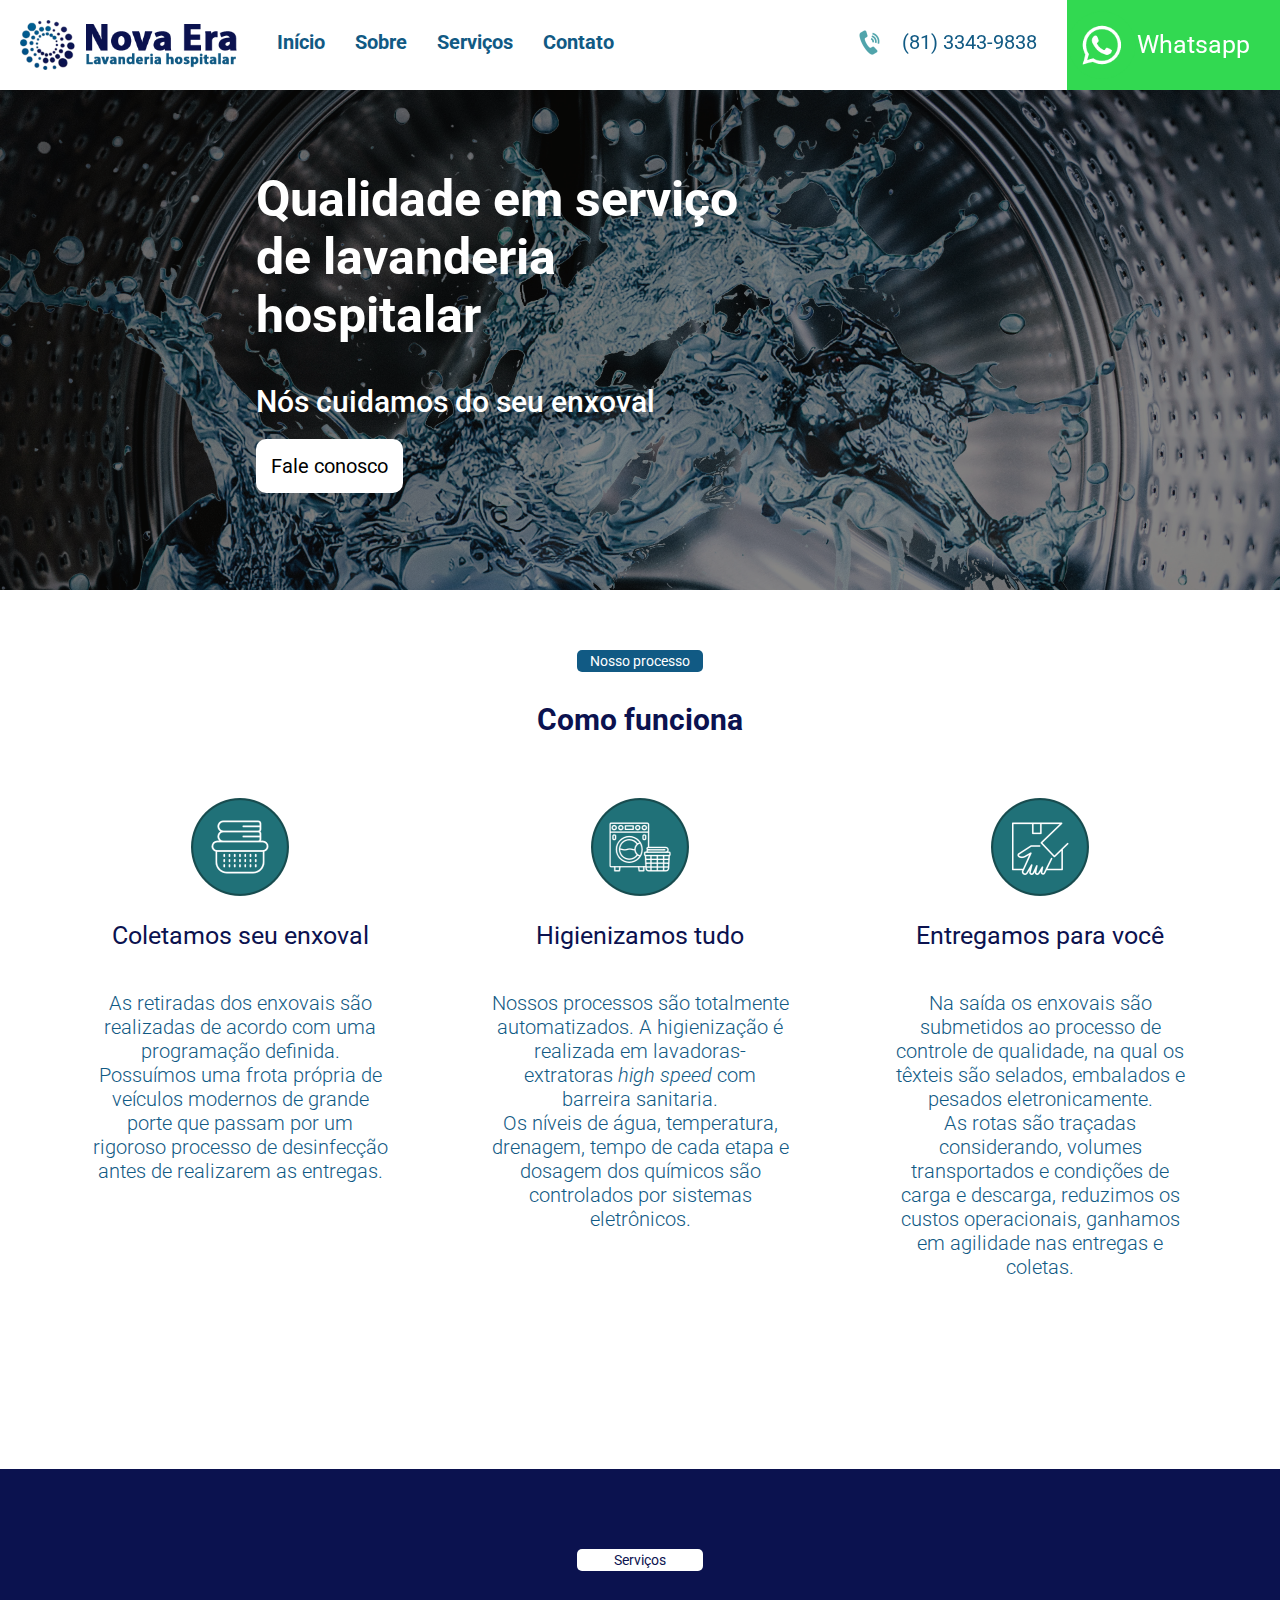
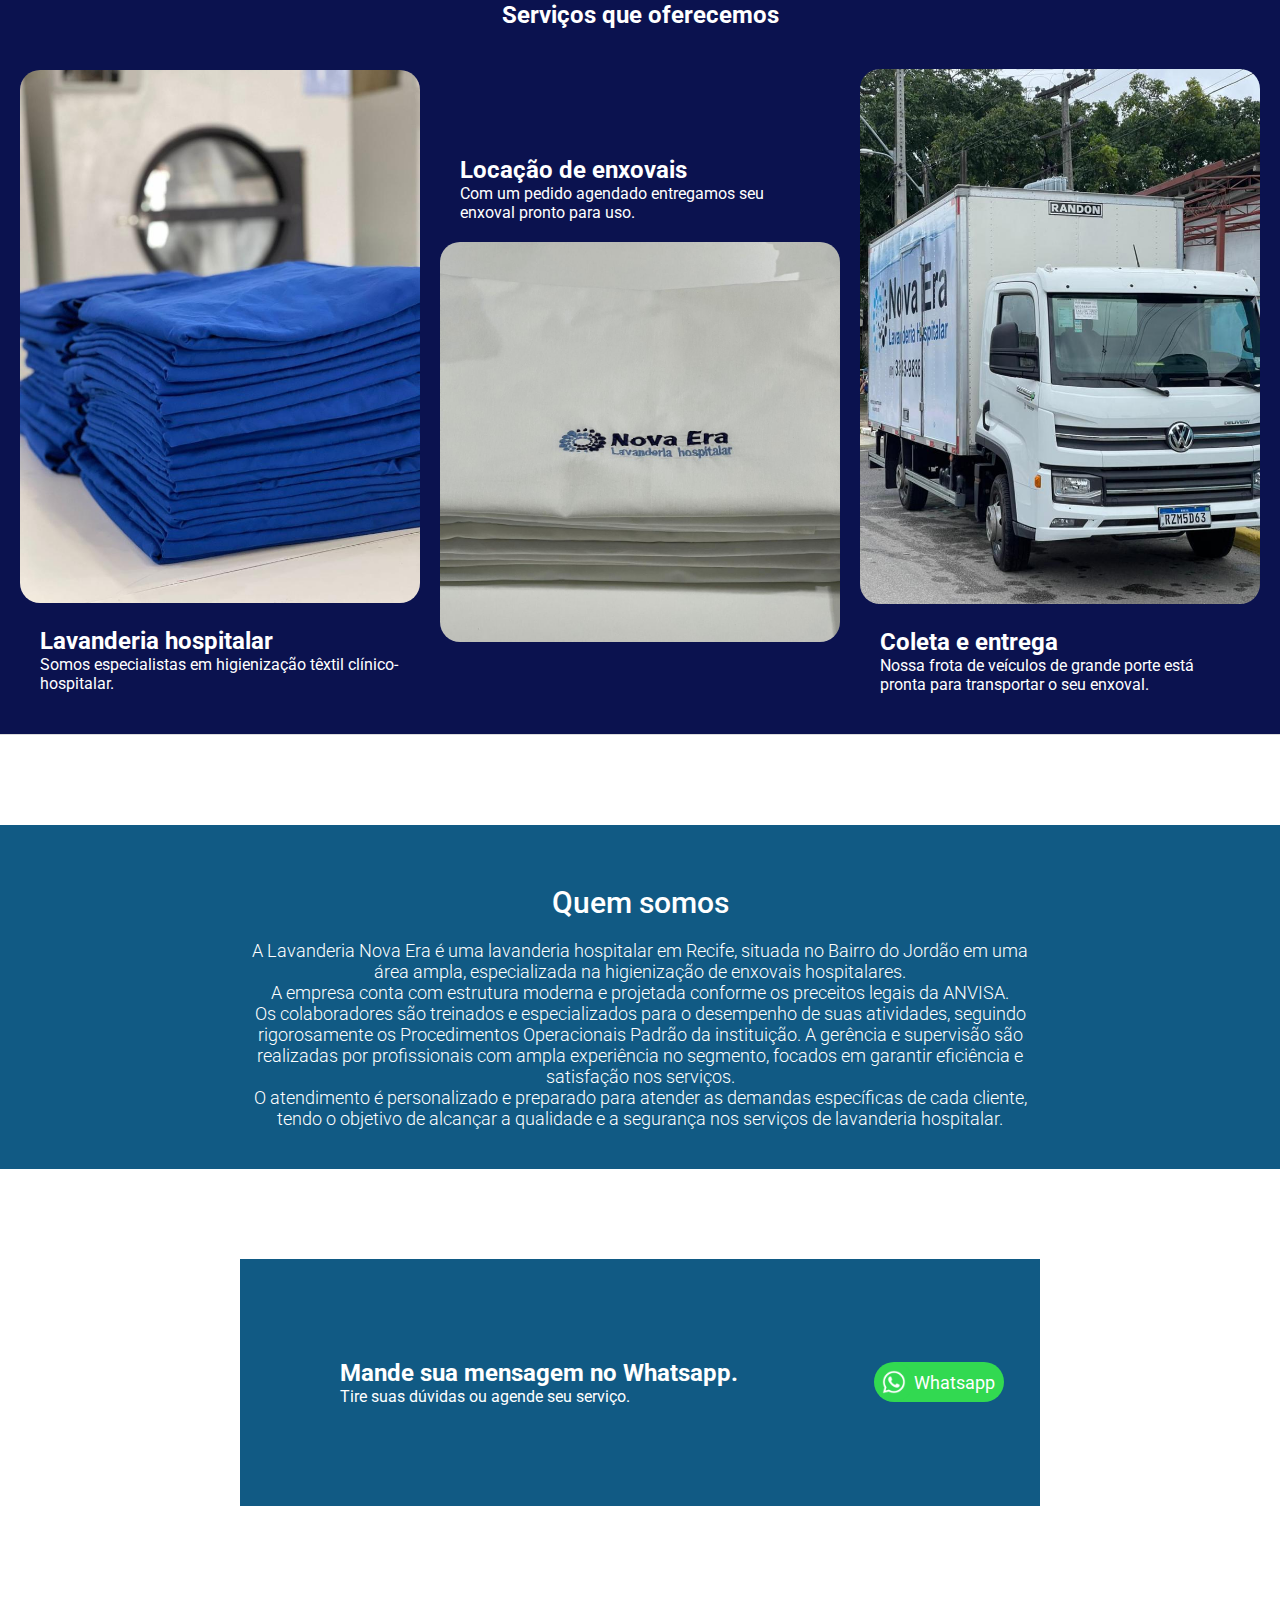
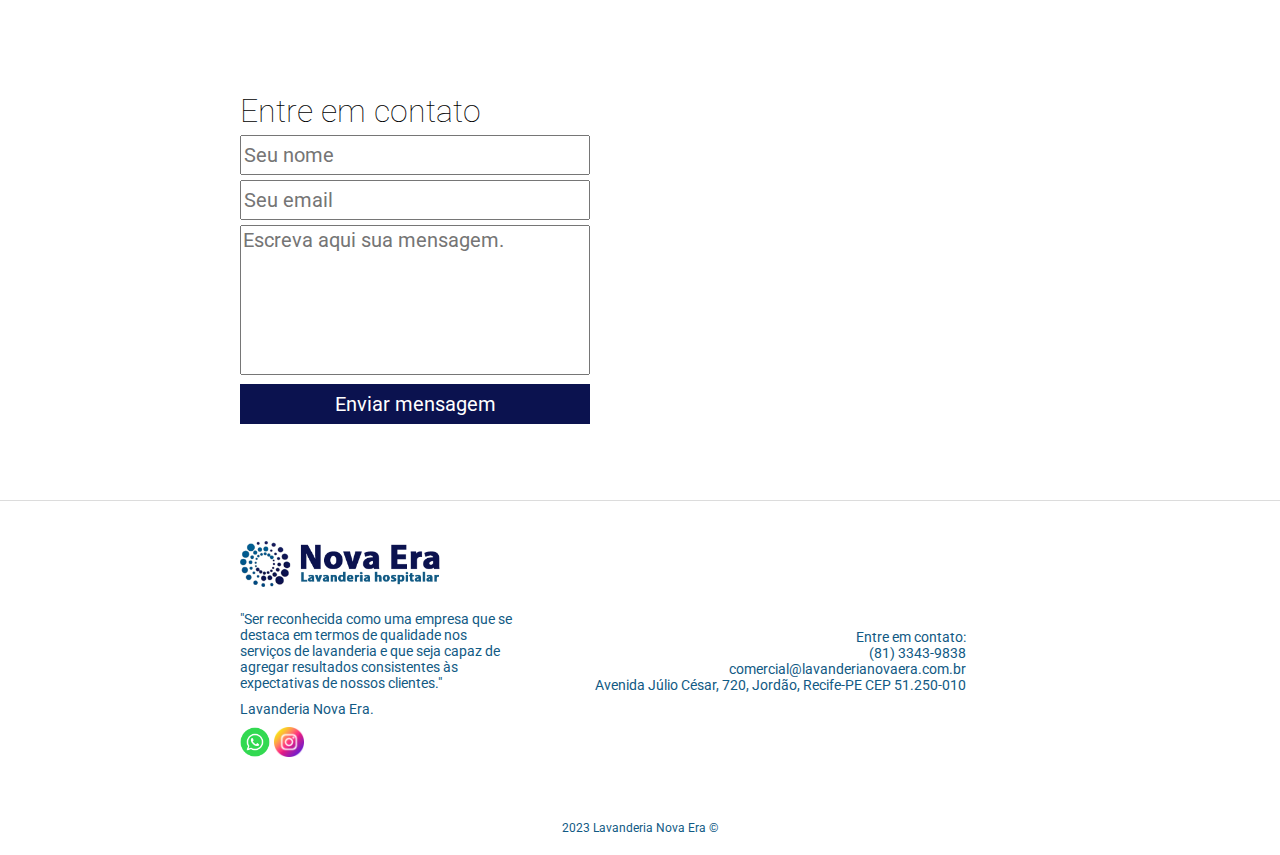
<file: web 08.12.23/index.html>
<!DOCTYPE html>
<html lang="pt">
<head>
    <meta charset="UTF-8">
    <meta name="viewport" content="width=device-width, initial-scale=1.0">
    <title>Lavanderia Nova Era</title>
    <link rel="stylesheet" href="styles.css">
    <link rel="icon" href="favicon-16x16.png">
    <meta name="description" content="A Lavanderia Nova Era é uma lavanderia hospitalar em Recife, situada no Bairro do Jordão em uma área ampla, especializada na higienização de enxovais hospitalares.">

    <meta property="og:title" content="Lavanderia nova era" />
    <meta property="og:url" content="https://www.lavanderianovaera.com.br/" />
    <meta property="og:image" content="https://raw.githubusercontent.com/Tiagocys/LavanderiaNovaEra/main/og.png" />
    <meta property="og:description" content="A Lavanderia Nova Era é uma lavanderia hospitalar em Recife, situada no Bairro do Jordão em uma área ampla, especializada na higienização de enxovais hospitalares." />

</head>
<body>
    
    <div class="cabeçalho">
        <div class="textosDoCabeçalho">
            <h1>Qualidade em serviço de lavanderia hospitalar</h1>
            <h2>Nós cuidamos do seu enxoval</h2>
            <a href="https://api.whatsapp.com/send?phone=558192015763&text=Ol%C3%A1,%20encontrei%20o%20contato%20da%20lavanderia%20no%20site!"><button>Fale conosco</button></a>
        </div> 
    </div>
    <div class="comoFunciona">
        <p class="nossoProcesso">Nosso processo</p>
        <h2>Como funciona</h2>
        <div class="comoFunciona-colunas">
            <div class="comoFunciona-coluna">
                <img src="img/s1.png" alt="">
                <h3>Coletamos seu enxoval</h3>
                <p>As retiradas dos enxovais são realizadas de acordo com uma programação definida.</p>
                <p>Possuímos uma frota própria de veículos modernos de grande porte que passam por um rigoroso processo de desinfecção antes de realizarem as entregas.</p>
            </div>
            <div class="comoFunciona-coluna">
                <img src="img/s2.png" alt="">
                <h3>Higienizamos tudo</h3>
                <p>Nossos processos são totalmente automatizados. A higienização é realizada em lavadoras-extratoras <span>high speed</span> com barreira sanitaria.</p>
                <p>Os níveis de água, temperatura, drenagem, tempo de cada etapa e dosagem dos químicos são controlados por sistemas eletrônicos.</p>
            </div>
            <div class="comoFunciona-coluna">
                <img src="img/s3.png" alt="">
                <h3>Entregamos para você</h3>
                <p>Na saída os enxovais são submetidos ao processo de controle de qualidade, na qual os têxteis são selados, embalados e pesados eletronicamente.</p>
                <p>As rotas são traçadas considerando, volumes transportados e condições de carga e descarga, reduzimos os custos operacionais, ganhamos em agilidade nas entregas e coletas.</p>
            </div>
        </div>
    </div>
    <div id="serviços"></div>
    <div class="serviços">
        <p class="serviçosP">Serviços</p>
        <h2 class="h2Serviços">Serviços que oferecemos</h2>
        <div class="colunas-serviço">
            <div class="coluna-serviço">
                <div class="img-serviço">
                    <img src="img/lavanderia-foto.jfif" alt="">
                </div>
                <div class="texto-serviço">
                    <h2>Lavanderia hospitalar</h2>
                    <p>Somos especialistas em higienização têxtil clínico-hospitalar.</p>
                </div>
            </div>
            <div class="coluna-serviço">
                <div class="texto-serviço">
                    <h2>Locação de enxovais</h2>
                    <p>Com um pedido agendado entregamos seu enxoval pronto para uso.</p>
                </div>
                <div class="img-serviço">
                    <img src="img/locação-foto.jfif" alt="">
                </div>
                
                
            </div>
            <div class="coluna-serviço">
                <div class="img-serviço">
                    <img src="img/frota-foto.jfif" alt="">
                </div>
                <div class="texto-serviço">
                    <h2>Coleta e entrega</h2>
                    <p>Nossa frota de veículos de grande porte está pronta para transportar o seu enxoval.</p>
                </div>
            </div>
        </div>
    </div>
    <div id="sobre"></div>
    <div class="sobre">
        <h2>Quem somos</h2>
        <p>A Lavanderia Nova Era é uma lavanderia hospitalar em Recife, situada no Bairro do Jordão em uma área ampla, especializada na higienização de enxovais hospitalares.</p>
        <p>A empresa conta com estrutura moderna e projetada conforme os preceitos legais da ANVISA.</p>
        <p>Os colaboradores são treinados e especializados para o desempenho de suas atividades, seguindo rigorosamente os Procedimentos Operacionais Padrão da instituição.  A gerência e supervisão são realizadas por profissionais com ampla experiência no segmento, focados em garantir eficiência e satisfação nos serviços.</p>
        <p>O atendimento é personalizado e preparado para atender as demandas específicas de cada cliente, tendo o objetivo de alcançar a qualidade e a segurança nos serviços de lavanderia hospitalar.</p>

    </div>    
    <div id="whatsapp"></div>
    <div class="wtsp">
        <div class="textoWtsp">
            <h2>Mande sua mensagem no Whatsapp.</h2>
            <p>Tire suas dúvidas ou agende seu serviço.</p>
        </div>
        <a class="btWtsp" href="https://api.whatsapp.com/send?phone=558192015763&text=Ol%C3%A1,%20encontrei%20o%20contato%20da%20lavanderia%20no%20site!"><input class="btWtspImg" type="image" src="img/wtsp.png"><p>Whatsapp</p></a>
    </div>
    <div id="contato"></div>
    <div class="contato">
        <div class="formulário">
            <h1>Entre em contato</h1>
            <form action="https://api.web3forms.com/submit" method="post">
                <input type="hidden" name="access_key" value="f7fcee74-74e8-4315-870f-65edac70daad">
                <input type="hidden" name="redirect" value="https://www.lavanderianovaera.com.br/obrigado/obrigado.html">
                <input type="hidden" name="subject" value="Mensagem do site.">
                <input type="hidden" name="from_name" value="Lavanderia Nova Era">

                <input required type="text" name="nome" placeholder="Seu nome">
                <input required type="email" name="email" placeholder="Seu email">
                <textarea required name="mensagem" placeholder="Escreva aqui sua mensagem."></textarea>
                <input class="btEmail" type="submit" value="Enviar mensagem">
            </form>
        </div>
        <div class="mapa400px">
            <iframe src="https://www.google.com/maps/embed?pb=!1m18!1m12!1m3!1d3949.610357616154!2d-34.93002568521967!3d-8.141088994139807!2m3!1f0!2f0!3f0!3m2!1i1024!2i768!4f13.1!3m3!1m2!1s0x7ab1e26b3be81bf%3A0xfc7f4f63e2e2e9d4!2sLavanderia%20Hospitalar%20Nova%20Era!5e0!3m2!1spt-BR!2sbr!4v1688606880628!5m2!1spt-BR!2sbr" width="400" height="400" style="border:0;" allowfullscreen="" loading="lazy" referrerpolicy="no-referrer-when-downgrade"></iframe>
        </div>
        <div class="mapa600px">
            <iframe src="https://www.google.com/maps/embed?pb=!1m18!1m12!1m3!1d3949.610357616154!2d-34.93002568521967!3d-8.141088994139807!2m3!1f0!2f0!3f0!3m2!1i1024!2i768!4f13.1!3m3!1m2!1s0x7ab1e26b3be81bf%3A0xfc7f4f63e2e2e9d4!2sLavanderia%20Hospitalar%20Nova%20Era!5e0!3m2!1spt-BR!2sbr!4v1688606880628!5m2!1spt-BR!2sbr" width="600" height="400" style="border:0;" allowfullscreen="" loading="lazy" referrerpolicy="no-referrer-when-downgrade"></iframe>
        </div>
        <div class="mapa280px">
            <iframe src="https://www.google.com/maps/embed?pb=!1m18!1m12!1m3!1d3949.610357616154!2d-34.93002568521967!3d-8.141088994139807!2m3!1f0!2f0!3f0!3m2!1i1024!2i768!4f13.1!3m3!1m2!1s0x7ab1e26b3be81bf%3A0xfc7f4f63e2e2e9d4!2sLavanderia%20Hospitalar%20Nova%20Era!5e0!3m2!1spt-BR!2sbr!4v1688606880628!5m2!1spt-BR!2sbr" width="280" height="290" style="border:0;" allowfullscreen="" loading="lazy" referrerpolicy="no-referrer-when-downgrade"></iframe>
        </div>
    </div>
    <div class="borderFoot"></div>
    <footer>
        <div class="logoFooter">
            <img src="img/logo.png" alt="">
            <p>"Ser reconhecida como uma empresa que se destaca em termos de qualidade nos serviços de lavanderia e que seja capaz de agregar resultados consistentes às expectativas de nossos clientes."</p>
            <p>Lavanderia Nova Era.</p>
            <div class="redes">
                <a href="https://api.whatsapp.com/send?phone=558192015763&text=Ol%C3%A1,%20encontrei%20o%20contato%20da%20lavanderia%20no%20site!"><img src="img/wtsp.png" alt=""></a>
                <a href="https://www.instagram.com/lavanderianovaera/"><img src="img/insta.png" alt=""></a>
            </div>
        </div>
        <div class="contatoFooter">
            <p>Entre em contato:</p>
            <p>(81) 3343-9838</p>
            <p>comercial@lavanderianovaera.com.br</p>
            <p>Avenida Júlio César, 720, Jordão, Recife-PE CEP 51.250-010</p>
        </div>
        
    </footer>
    <p class="copy">2023 Lavanderia Nova Era ©</p>
    <nav>
        <img class="logo" src="img/logo.png" alt="">
        <div class="menu">
            <a href="">Início</a>
            <a href="#sobre">Sobre</a>
            <a href="#serviços">Serviços</a>
            <a href="#contato">Contato</a>
        </div>
        <div class="telefone">
            <img class="imgTelefone" src="img/call.png" alt="">
            <p>(81) 3343-9838</p>
            <a class="btWtspMenu" href="https://api.whatsapp.com/send?phone=558192015763&text=Ol%C3%A1,%20encontrei%20o%20contato%20da%20lavanderia%20no%20site!"><input class="btWtspMenuImg" type="image" src="img/wtsp.png"><p>Whatsapp</p></a>
        </div>
        <div id="menuHamburguer" class="menuHamburguer">
            <img src="img/hamburguer.png" alt="">
        </div>

    </nav>
    <div id="menuHidden" class="menuHidden">
        <ul>
            <li id="x">(fechar)</li>
            <li id="x1"><a href="">Início</a></li>
            <li id="x3"><a href="#serviços">Serviços</a></li>
            <li id="x2"><a href="#sobre">Sobre</a></li>
            <li id="x4"><a href="#whatsapp">whatsapp</a></li>
            <li id="x5"><a href="#contato">Contato</a></li>
        </ul>
    </div>

    

    <script src="app.js"></script>
</body>
</html>
</file>
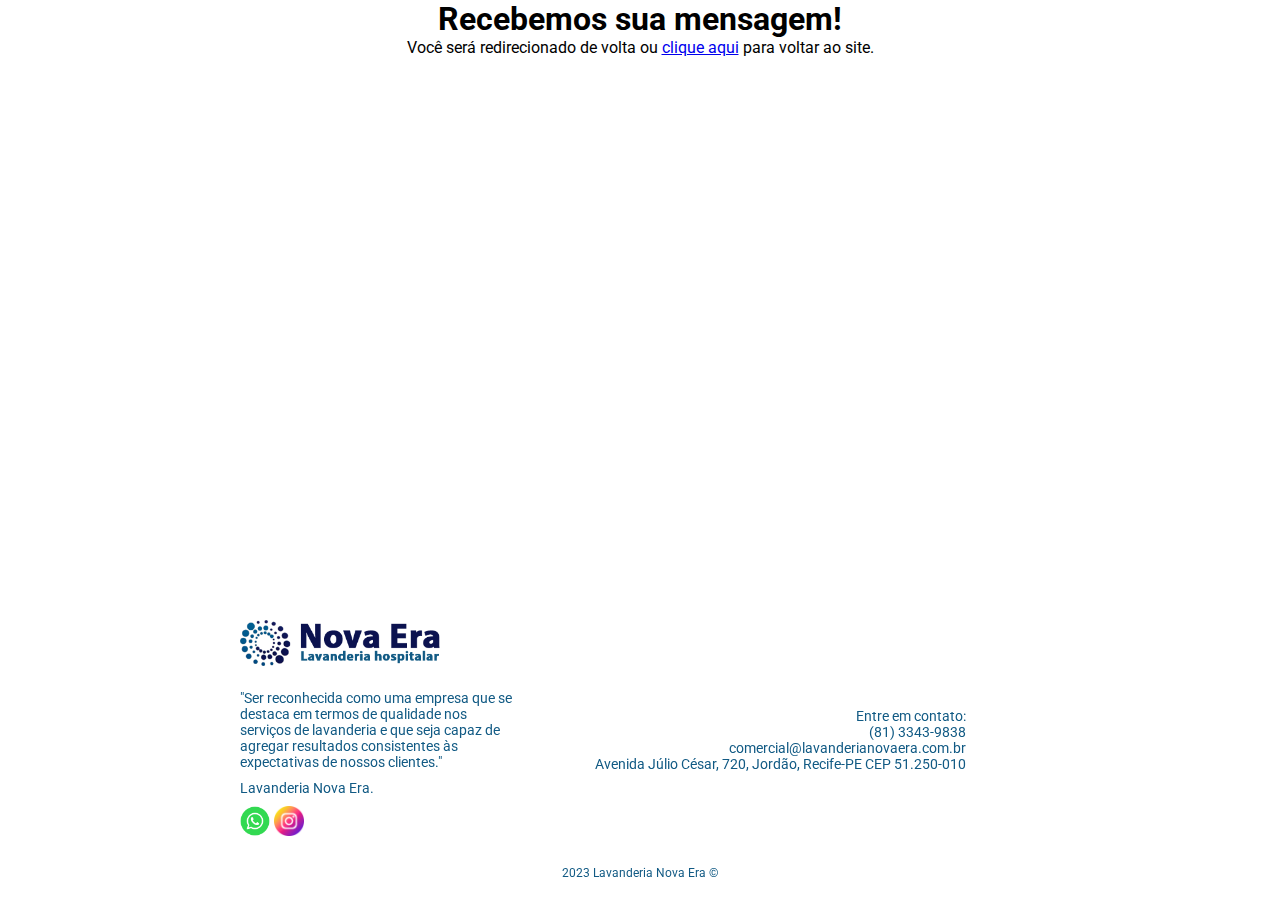
<file: web 08.12.23/obrigado/obrigado.html>
<!DOCTYPE html>
<html lang="en">
<head>
    <meta charset="UTF-8">
    <meta name="viewport" content="width=device-width, initial-scale=1.0">
    <title>Obrigado!</title>
    <link rel="stylesheet" href="obrigadoCSS.css">
    <link rel="stylesheet" href="../styles.css">
    <link rel="icon" href="../favicon-16x16.png">
</head>
<body>
    <div class="receptor">
        <h1>Recebemos sua mensagem!</h1>
        <p>Você será redirecionado de volta ou <a href="../index.html"> clique aqui</a> para voltar ao site.</p>
    </div>
    <footer>
        <div class="logoFooter">
            <img src="../img/logo.png" alt="">
            <p>"Ser reconhecida como uma empresa que se destaca em termos de qualidade nos serviços de lavanderia e que seja capaz de agregar resultados consistentes às expectativas de nossos clientes."</p>
            <p>Lavanderia Nova Era.</p>
            <div class="redes">
                <a href=""><img src="../img/wtsp.png" alt=""></a>
                <a href="https://www.instagram.com/lavanderianovaera/"><img src="../img/insta.png" alt=""></a>
            </div>
        </div>
        <div class="contatoFooter">
            <p>Entre em contato:</p>
            <p>(81) 3343-9838</p>
            <p>comercial@lavanderianovaera.com.br</p>
            <p>Avenida Júlio César, 720, Jordão, Recife-PE CEP 51.250-010</p>
        </div>
        
    </footer>
    <p class="copy">2023 Lavanderia Nova Era ©</p>
    <script>
        function back(){
    window.location = 'https://www.lavanderianovaera.com.br/';
};

setTimeout(back, 5000);
    </script>
</body>
</html>
</file>
<file: web 08.12.23/styles.css>
@import url('https://fonts.googleapis.com/css2?family=Open+Sans:ital,wght@0,300;0,400;0,500;0,600;0,700;0,800;1,300;1,400;1,500;1,600;1,700;1,800&family=Playfair:wght@300&family=Roboto:ital,wght@0,100;0,300;0,400;0,500;0,700;0,900;1,100;1,300;1,400;1,500;1,700;1,900&display=swap');
* {
    margin: 0;
    font-family: 'Open Sans', sans-serif;
    font-family: 'Playfair', serif;
    font-family: 'Roboto', sans-serif;
}


/* #0B124F azul escuro*/
/* #115A84 azul piscina*/
/* #32D951 wtsp*/

nav {
    position: fixed;
    left: 0;
    top: 0;
    right: 0;
    height: 90px;
    display: flex;
    background-color: white;
}

.logo {
    height: 50px;
    margin-top: 20px;
    margin-left: 20px;
}

.menu {
    font-size: 20px;
    margin-top: 30px;
    margin-left: 40px;
    display: flex;
}

.menu a {
    display: block;
    margin-right: 30px;
    text-decoration: none;
    color: #115A84;
    font-weight: bold;
    
}

.menu a:hover {
    border-bottom: #115A84 solid 2px;
}

.telefone {
    display: flex;
    position: fixed;
    right: 0;
}

.menuHamburguer {
    display: none;
    position: fixed;
    right: 10px;
    top: 15px;
    cursor: pointer;
}

.menuHamburguer img {
    height: 40px;
}

.menuHidden {
    position: fixed;
    display: none;
    background-color: white;
    top: 0;
    right: 0;
    left: 0;
    height: 300px;
}

.menuHidden li {
    position: relative;
    display: block;
    margin-top: 20px;
    margin-left: 10px;
    font-size: 20px;
    text-decoration: none;
    color: #115A84;
    cursor: pointer;
}

.menuHidden a {
    text-decoration: none;
    color: #115A84;
}


@media (max-width:1130px) {
    .telefone {
        display: none;
    }
    .menuHamburguer {
        display: block;
    }
    nav {
        height: 70px;
    }
    .logo {
        height: 40px;
        margin-top: 15px;
    }
    .menu {
        display: none;
    }
}

.telefone img {
    height: 25px;
    margin-top: 30px;
    margin-right: 20px;
}

.telefone p {
    margin-top: 30px;
    margin-right: 30px;
    font-size: 20px;
    color: #115A84;
}

.btWtspMenu {
    color: white;
    background-color: #32D951;
    height: 90px;
    text-decoration: none;
    display: flex;
}

.btWtspMenu p {
    font-size: 25px;
    color: white;
}

.btWtspMenuImg {
    height: 70px;
    margin-top: 10px;
}

/*---------------Cabeçalho------------------*/
.cabeçalho {
    margin-top: 90px;
    height: 500px;
    background-image: url(img/bg-escuro.png);
    background-size: cover;
}

.textosDoCabeçalho {
    position: relative;
    top: 80px;
    left: 20%;
    max-width: 500px;
    color: white;
}

.textosDoCabeçalho h1 {
    font-size: 50px;
}

.textosDoCabeçalho h2 {
    font-size: 30px;
    margin-top: 40px;
    font-weight: 500;
    margin-bottom: 20px;
}

.textosDoCabeçalho button {
    font-size: 20px;
    border-radius: 10px;
    border: none;
    padding: 15px;
    background-color: white;
    color: black;
    cursor: pointer;
}


@media (max-width:1130px) {
    .cabeçalho {
        margin-top: 70px;
        height: 400px;
    }
    .textosDoCabeçalho {
        top: 40px;
        left: 10%;
    }
}

@media (max-width:600px) {
    .cabeçalho {
        height: 300px;
    }
    .textosDoCabeçalho {
        max-width: 290px;
    }
    .textosDoCabeçalho h1 {
        font-size: 30px;
    }
    .textosDoCabeçalho h2 {
        font-size: 20px;
        margin-top: 15px;
    }
}

@media (max-width:300px) {
    .textosDoCabeçalho {
        max-width: 200px;
    }
    .textosDoCabeçalho h1 {
        font-size: 25px;
    }
}


/*------------Como funciona------------*/

#sobre {
    margin-bottom: 90px;
}

.nossoProcesso {
    text-align: center;
    margin: 60px auto 30px;
    width: 120px;
    background-color: #115A84;
    color: white;
    font-size: 14px;
    border-radius: 5px;
    padding: 3px;
}

.comoFunciona h2 {
    text-align: center;
    color: #0B124F;
    font-size: 30px;
}

.comoFunciona span {
    font-style: italic;
}

.comoFunciona-colunas {
    display: flex;
    max-width: 1200px;
    margin: auto;
    text-align: center;
    padding-bottom: 40px;
    flex-wrap: wrap;
}

.comoFunciona-coluna {
    max-width: 300px;
    margin: 20px auto;
    padding: 40px 10px;
}

.comoFunciona-coluna h3 {
    margin-top: 20px;
    margin-bottom: 20px;
    color: #0B124F;
    font-weight: 400;
    font-size: 25px;
    height: 50px;
}

.comoFunciona-coluna p {
    color: #115A84;
    font-size: 20px;
    font-weight: 300;
}

.comoFunciona {
    background-color: white;
}

@media (max-width:700px) {
    .comoFunciona-colunas {
        display: block;
        margin: auto;
    }
    .comoFunciona-coluna {
        max-width: 600px;
    }
}

/*------------------Serviços-----------------*/

#serviços {
    margin-bottom: 90px;
}

.serviços {
    border-bottom: 1px solid gainsboro;
    background-color: #0B124F;
    padding: 20px 10px;
}

.serviçosP {
    text-align: center;
    margin: 60px auto 30px;
    width: 120px;
    background-color: white;
    color: #0B124F;
    font-size: 14px;
    border-radius: 5px;
    padding: 3px;
}

.h2Serviços {
    margin-bottom: 40px;
    text-align: center;
    color: white;

}


.colunas-serviço {
    max-width: 1300px;
    color: white;
    margin: auto;
    display: flex;
    flex-wrap: wrap;
}

.coluna-serviço {
    max-width: 400px;
    margin: auto;
}

.img-serviço {
    max-width: 100%;
}
.img-serviço img {
    max-width: 100%;
    object-fit: cover;
    border-radius: 20px;
}

.texto-serviço {
    padding: 20px;
}

@media (max-width:845px) {
    .coluna-serviço {
        display: flex;
        flex-direction: column;
    }
    .img-serviço {
        order: 1;
    }
    .texto-serviço {
        order: 2;
    }
}

/*----------------Quem somos--------------*/

.sobre {
    margin: auto;
    background-color: #115A84;
    padding-bottom: 40px;
    padding-top: 20px;
    padding-left: 10px;
    padding-right: 10px;
}

.sobre h2 {
    font-size: 30px;
    margin-top: 40px;
    font-weight: 500;
    margin-bottom: 20px;
    text-align: center;
    color: white;
}

.sobre p {
    text-align: center;
    margin: auto;
    font-size: 18px;
    font-weight: 300;
    max-width: 800px;
    color: white;
}

/*----------------whatsapp--------------*/

#whatsapp {
    margin-bottom: 90px;
}

.wtsp {
    max-width: 800px;
    margin: 50px auto;
    display: flex;
    background-color: #115A84;
    color: white;
}

.btWtsp {
    font-size: 18px;
    display: flex;
    text-decoration: none;
    background-color: #32D951;
    width: 120px;
    padding-right: 10px;
    border-radius: 20px;
    margin: auto;
}

.btWtspImg {
    height: 40px;
}

.btWtsp p {
    margin: auto;
    color: white;

}

.textoWtsp {
    margin: 100px;
}

@media (max-width:830px) {
    .wtsp {
        max-width: 600px;
    }
    .textoWtsp {
        margin: 50px auto;
    }
}

@media (max-width:700px) {
    .wtsp {
        max-width: 400px;
        display: block;
        height: 250px;
        padding-bottom: 40px;
    }

    .textoWtsp {
        margin: auto;
        padding: 40px;
    }
    .textoWtsp h2 {
        margin-bottom: 10px;
    }


}

/*--------Contato----------*/

#contato {
    margin-bottom: 150px;
}

.contato {
    display: flex;
    margin: auto;
    width: 800px;
}

.formulário {
    width: 400px;
    margin: auto;
}

.formulário h1 {
    font-weight: lighter;
}

.formulário input {
    display: block;
    box-sizing: border-box;
    width: 350px;
    height: 40px;
    margin-top: 5px;
    font-size: 20px;
}

.formulário textarea {
    width: 350px;
    box-sizing: border-box;
    resize: none;
    height: 150px;
    margin-top: 5px;
    font-size: 20px;
}

.btEmail {
    background-color: #0B124F;
    border: none;
    color: white;
    cursor: pointer;
    font-size: 20px;
}

.mapa600px {
    display: none;
}

.mapa280px {
    display: none;
}

@media (max-width:830px) {
    .mapa600px {
        display: block;
        margin: auto;
        width: 600px;
    }
    .mapa400px {
        display: none;
    }
    .contato {
        display: block;
        width: 600px;
    }
    .formulário {
        width: 600px;
        margin-bottom: 20px;
    }
    .formulário input {
        width: 600px;
    }
    .formulário textarea {
        width: 600px;
    }
}

@media (max-width:700px) {
    .mapa400px {
        display: block;
    }
    .mapa600px {
        display: none;
    }
    .contato {
        display: block;
        width: 400px;
    }
    .formulário {
        width: 400px;
        margin-bottom: 20px;
    }
    .formulário input {
        width: 400px;
    }
    .formulário textarea {
        width: 400px;
    }
}

@media (max-width:500px) {
    .mapa400px {
        display: none;
    }
    .mapa280px {
        display: block;
        margin: auto;
        width: 280px;
    }
    .contato {
        width: 280px;
    }
    .formulário {
        width: 100%;
        margin-bottom: 20px;
    }
    .formulário input {
        width: 100%;
    }
    .formulário textarea {
        width: 100%;
    }
}

/*------------------FOOTER--------------------*/
.borderFoot {
    border-bottom: 1px solid gainsboro;
    margin: 40px auto;
}

footer {
    width: 800px;
    margin: 40px auto;
    display: flex;
}

.logoFooter {
    max-width: 280px;
}

.logoFooter img {
    width: 200px;
    margin-bottom: 20px;
}

.logoFooter p {
    font-size: 14px;
    font-weight: 400;
    color: #115A84;
    margin-bottom: 10px;
}

.redes img {
    width: 30px;
}

.contatoFooter {
    font-size: 14px;
    font-weight: 400;
    color: #115A84;
    margin: auto;
    text-align: right;
}

.copy {
    text-align: center;
    font-size: 12px;
    font-weight: 400;
    color: #115A84;
    margin-bottom: 20px;
}

@media (max-width:830px) {
    footer {
        width: 600px;
    }
}

@media (max-width:700px) {
    footer {
        display: block;
        width: 400px;
    }
}

@media (max-width:500px) {
   footer {
    width: 270px;
   }
}
</file>
<file: web 08.12.23/obrigado/obrigadoCSS.css>
@import url('https://fonts.googleapis.com/css2?family=Open+Sans:ital,wght@0,300;0,400;0,500;0,600;0,700;0,800;1,300;1,400;1,500;1,600;1,700;1,800&family=Playfair:wght@300&family=Roboto:ital,wght@0,100;0,300;0,400;0,500;0,700;0,900;1,100;1,300;1,400;1,500;1,700;1,900&display=swap');
* {
    margin: 0;
    font-family: 'Open Sans', sans-serif;
    font-family: 'Playfair', serif;
    font-family: 'Roboto', sans-serif;
}

.receptor {
    margin: auto;
    text-align: center;
}

/*------------------FOOTER--------------------*/
.borderFoot {
    border-bottom: 1px solid gainsboro;
    margin: 40px auto;
}

footer {
    position: fixed;
    bottom: 0;
    left: 0;
    right: 0;
    width: 800px;
    margin: 40px auto;
    display: flex;
}

.logoFooter {
    max-width: 280px;
}

.logoFooter img {
    width: 200px;
    margin-bottom: 20px;
}

.logoFooter p {
    font-size: 14px;
    font-weight: 400;
    color: #115A84;
    margin-bottom: 10px;
}

.redes img {
    width: 30px;
}

.contatoFooter {
    font-size: 14px;
    font-weight: 400;
    color: #115A84;
    margin: auto;
    text-align: right;
}

.copy {
    text-align: center;
    font-size: 12px;
    font-weight: 400;
    color: #115A84;
    margin-bottom: 20px;
    position: fixed;
    bottom: 0;
    left: 0;
    right: 0;
}

@media (max-width:830px) {
    footer {
        width: 600px;
    }
}

@media (max-width:700px) {
    footer {
        display: block;
        width: 400px;
    }
}

@media (max-width:500px) {
   footer {
    width: 270px;
   }
}
</file>
